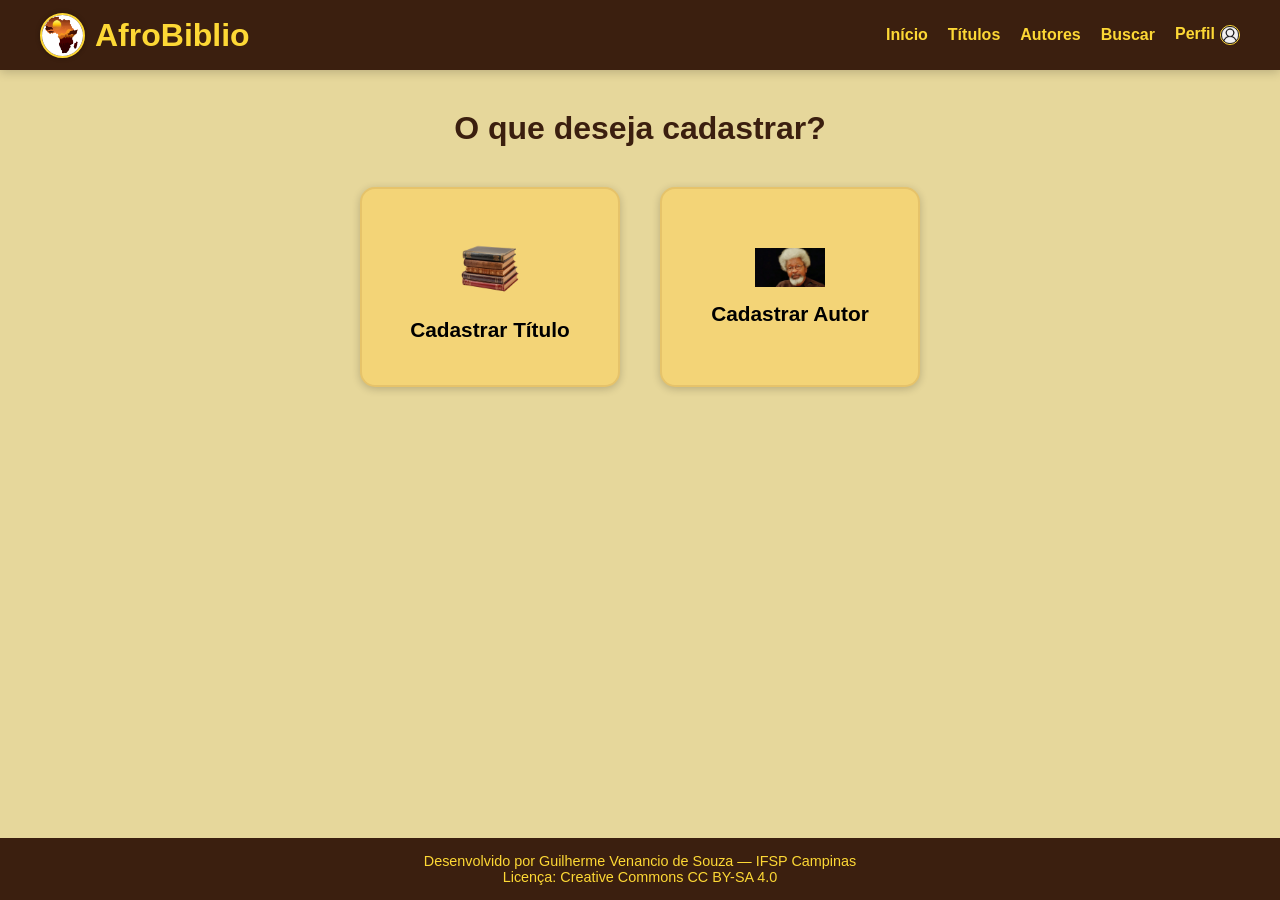
<file: AfroBiblio/frontend/adicionar/adicionar.html>
<!DOCTYPE html>
<html lang="pt-BR">

<head>
  <meta charset="UTF-8" />
  <meta name="viewport" content="width=device-width, initial-scale=1.0" />
  <title>AfroBiblio - Adicionar</title>
  <link rel="stylesheet" href="adicionar.css" />
  <link rel="icon" href="../imagens/iconepag.jpg" type="image/x-icon" />
</head>

<body>

  <header>
    <div class="logo">
      <img src="../imagens/iconepag.jpg" alt="Ícone AfroBiblio" class="logo-icon" />
      <h1>AfroBiblio</h1>
    </div>

    <nav>
      <ul>
        <li><a href="/">Início</a></li>
        <li><a href="/titulos">Títulos</a></li>
        <li><a href="/autores">Autores</a></li>
        <li><a href="/buscar">Buscar</a></li>
        <li><a href="/perfil" class="perfil-link">Perfil<img src="../imagens/profile.png" alt="Perfil"
              class="icon-perfil"></a></li>
      </ul>
    </nav>
  </header>

  <main>
    <h2 class="titulo-pagina">O que deseja cadastrar?</h2>

    <div class="grid-opcoes">

      <button class="opcao" id="btn-titulo">
        <img src="../imagens/stacked-books-reflect-knowledge-and-wisdom_11307334.png!sw800" alt="Ícone de Livro" />
        <span>Cadastrar Título</span>
      </button>

      <button class="opcao" id="btn-autor">
        <img src="../imagens/autorcad.img" alt="Ícone de Autor" />
        <span>Cadastrar Autor</span>
      </button>

    </div>
  </main>

  <footer>
    <p>Desenvolvido por Guilherme Venancio de Souza — IFSP Campinas</p>
    <p>Licença: Creative Commons CC BY-SA 4.0</p>
  </footer>

  <script>
    document.getElementById("btn-titulo").addEventListener("click", () => {
      window.location.href = "/adicionar/titulo";
    });

    document.getElementById("btn-autor").addEventListener("click", () => {
      window.location.href = "/adicionar/autor";
    });
  </script>

</body>

</html>
</file>
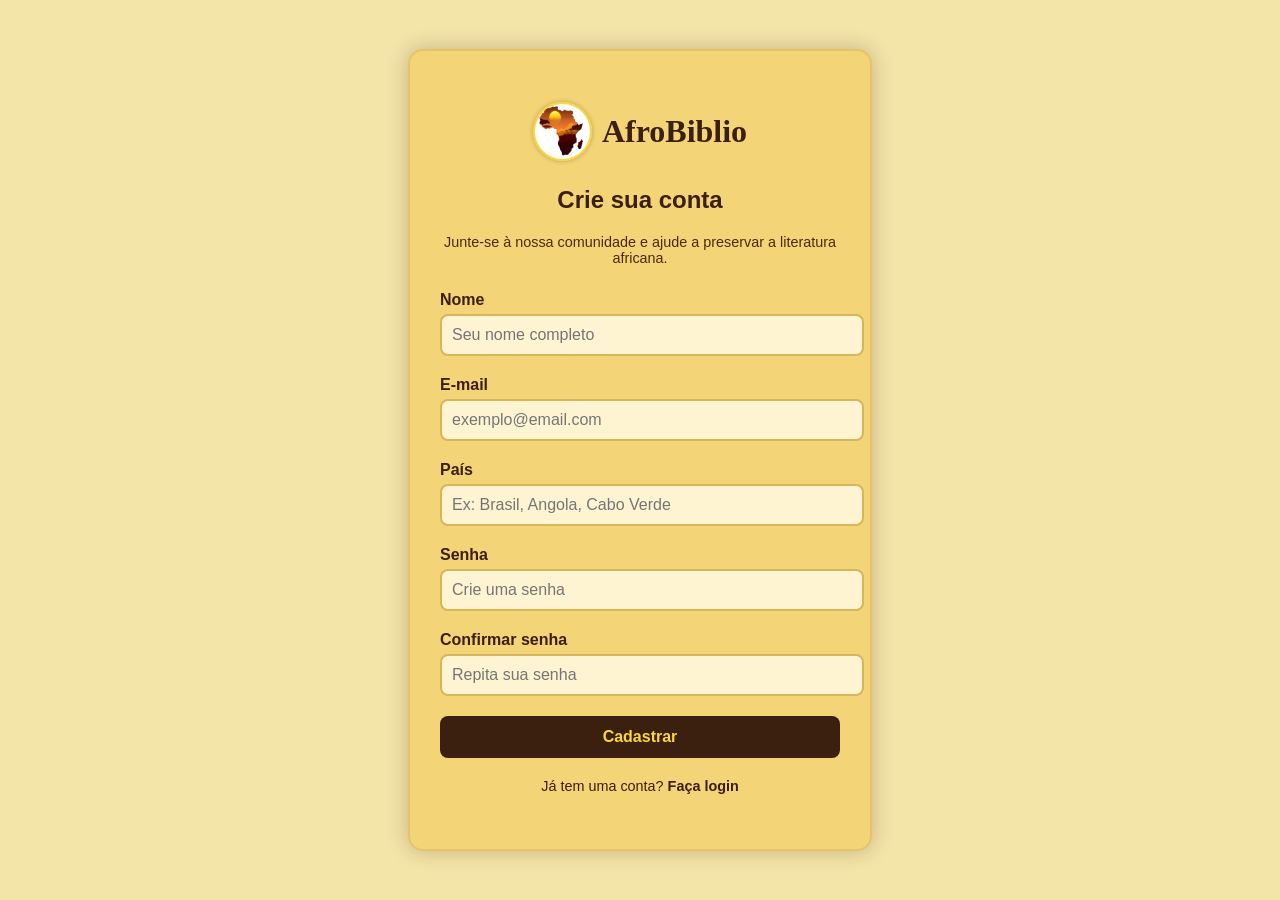
<file: AfroBiblio/frontend/cadastro/cadastro.html>
<!DOCTYPE html>
<html lang="pt-BR">

<head>
    <meta charset="UTF-8">
    <meta name="viewport" content="width=device-width, initial-scale=1.0">
    <title>Cadastro | AfroBiblio</title>
    <link rel="stylesheet" href="cadastro.css">
    <link rel="icon" href="../imagens/iconepag.jpg" type="image/x-icon">
</head>

<body>
    <div class="login-container">
        <div class="login-box">
            <div class="logo">
                <img src="../imagens/iconepag.jpg" alt="Ícone AfroBiblio" class="logo-icon">
                <h1>AfroBiblio</h1>
            </div>

            <h2>Crie sua conta</h2>
            <p class="descricao">Junte-se à nossa comunidade e ajude a preservar a literatura africana.</p>

            <form action="#" method="POST">
                <div class="input-group">
                    <label for="nome">Nome</label>
                    <input type="text" id="nome" name="nome" placeholder="Seu nome completo" required>
                </div>

                <div class="input-group">
                    <label for="email">E-mail</label>
                    <input type="email" id="email" name="email" placeholder="exemplo@email.com" required>
                </div>

                <div class="input-group">
                    <label for="pais">País</label>
                    <input type="text" id="pais" name="pais" placeholder="Ex: Brasil, Angola, Cabo Verde">
                </div>


                <div class="input-group">
                    <label for="senha">Senha</label>
                    <input type="password" id="senha" name="senha" placeholder="Crie uma senha" required>
                </div>

                <div class="input-group">
                    <label for="confirmar-senha">Confirmar senha</label>
                    <input type="password" id="confirmar-senha" name="confirmar-senha" placeholder="Repita sua senha"
                        required>
                </div>

                <button type="submit" class="botao">Cadastrar</button>

                <p class="cadastro-texto">
                    Já tem uma conta? <a href="/login">Faça login</a>
                </p>
            </form>
        </div>
    </div>

    <script>
        document.querySelector("form").addEventListener("submit", async (e) => {
            e.preventDefault();

            const nome = document.getElementById("nome").value.trim();
            const email = document.getElementById("email").value.trim();
            const senha = document.getElementById("senha").value.trim();
            const pais = document.getElementById("pais").value.trim();


            const resposta = await fetch("/cadastro", {
                method: "POST",
                headers: { "Content-Type": "application/json" },
                body: JSON.stringify({ nome, email, senha, pais }),
            });

            const dados = await resposta.json();

            if (resposta.ok) {
                alert(dados.mensagem);
                window.location.href = "/login";
            } else {
                alert(dados.erro || "Erro ao cadastrar. Tente novamente.");
            }
        });
    </script>


</body>

</html>
</file>
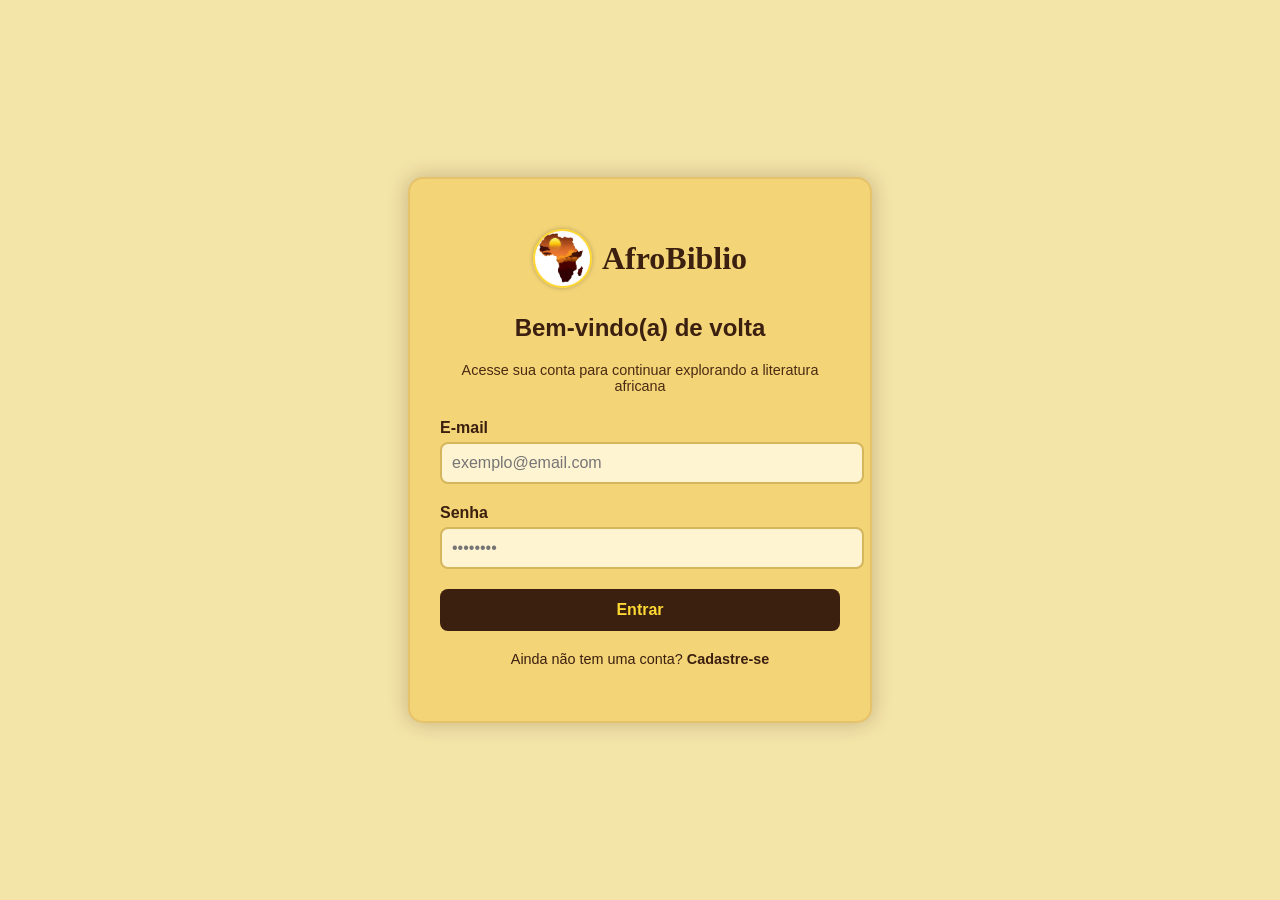
<file: AfroBiblio/frontend/login/login.html>
<!DOCTYPE html>
<html lang="pt-BR">

<head>
    <meta charset="UTF-8">
    <meta name="viewport" content="width=device-width, initial-scale=1.0">
    <title>Login | AfroBiblio</title>
    <link rel="stylesheet" href="login.css">
    <link rel="icon" href="../imagens/iconepag.jpg" type="image/x-icon">
</head>

<body>
    <div class="login-container">
        <div class="login-box">
            <div class="logo">
                <img src="../imagens/iconepag.jpg" alt="Ícone AfroBiblio" class="logo-icon">
                <h1>AfroBiblio</h1>
            </div>

            <h2>Bem-vindo(a) de volta</h2>
            <p class="descricao">Acesse sua conta para continuar explorando a literatura africana</p>

            <form action="#" method="POST">
                <div class="input-group">
                    <label for="email">E-mail</label>
                    <input type="email" id="email" name="email" placeholder="exemplo@email.com" required>
                </div>

                <div class="input-group">
                    <label for="senha">Senha</label>
                    <input type="password" id="senha" name="senha" placeholder="••••••••" required>
                </div>

                <button type="submit" class="botao">Entrar</button>

                <p class="cadastro-texto">
                    Ainda não tem uma conta? <a href="/cadastro">Cadastre-se</a>
                </p>
            </form>
        </div>
    </div>

    <script>
        document.querySelector("form").addEventListener("submit", async (e) => {
            e.preventDefault();

            const email = document.getElementById("email").value;
            const senha = document.getElementById("senha").value;

            const resposta = await fetch("/login", {
                method: "POST",
                headers: { "Content-Type": "application/json" },
                body: JSON.stringify({ email, senha })
            });

            const dados = await resposta.json();

            if (resposta.ok) {
                localStorage.setItem("usuarioLogado", JSON.stringify(dados.usuario));
                window.location.href = "/";
            } else {
                alert(dados.erro || "Erro ao fazer login.");
            }
        });
    </script>


</body>

</html>
</file>
<file: AfroBiblio/frontend/adicionar/adicionar.css>
* {
  box-sizing: border-box;
  margin: 0;
  padding: 0;
}

body {
  font-family: 'Poppins', sans-serif;
  background-color: #e6d79b;
  color: #3b1f0f;
  min-height: 100vh;
  display: flex;
  flex-direction: column;
  padding-top: 70px;
}

header {
  position: fixed;
  top: 0;
  left: 0;
  width: 100%;
  height: 70px;
  background-color: #3b1f0f;
  color: #fdd835;
  display: flex;
  justify-content: space-between;
  align-items: center;
  padding: 15px 40px;
  z-index: 1000;
  box-shadow: 0 2px 10px rgba(0, 0, 0, 0.2);
}

.logo {
  display: flex;
  align-items: center;
  gap: 10px;
}

.logo-icon {
  width: 45px;
  height: 45px;
  border-radius: 50%;
  border: 2px solid #fdd835;
  object-fit: cover;
  box-shadow: 0 0 5px rgba(0, 0, 0, 0.3);
  transition: transform 0.3s;
}

.logo-icon:hover {
  transform: scale(1.05);
}

nav ul {
  list-style: none;
  display: flex;
  align-items: center;
  gap: 20px;
}

nav a {
  text-decoration: none;
  color: #fdd835;
  font-weight: bold;
  transition: color 0.3s;
}

nav a:hover {
  color: #ffeb3b;
  text-decoration: underline;
}

nav img {
  width: 22px;
  height: 22px;
  margin-left: 5px;
  vertical-align: middle;
  border-radius: 50%;
  border: 1.5px solid #fdd835;
}

main {
  flex: 1;
  text-align: center;
  padding: 40px 20px;
}

.titulo-pagina {
  font-size: 2rem;
  margin-bottom: 40px;
}

.grid-opcoes {
  display: flex;
  justify-content: center;
  gap: 40px;
  flex-wrap: wrap;
}

.opcao {
  width: 260px;
  height: 200px;
  background-color: #f3d477;
  border: 2px solid #e6c36a;
  border-radius: 15px;
  box-shadow: 0 2px 8px rgba(0, 0, 0, 0.2);
  cursor: pointer;
  transition: 0.3s;
  font-size: 1.3rem;
  font-weight: bold;

  display: flex;
  flex-direction: column;
  justify-content: center;
  align-items: center;
}

.opcao:hover {
  transform: translateY(-5px);
  background-color: #ebc768;
}

.opcao img {
  width: 70px;
  margin-bottom: 15px;
}

.icon-perfil {
  width: 20px;
  height: 20px;
  border-radius: 50%;
  object-fit: cover;
}

footer {
  background-color: #3b1f0f;
  color: #fdd835;
  text-align: center;
  padding: 15px;
  font-size: 0.9em;
}

.perfil-link a {
  display: flex;
  align-items: center;
  gap: 5px;
}

/* ======= RESPONSIVIDADE ======= */
@media (max-width: 768px) {
  header {
    padding: 10px 20px;
  }

  .principal {
    padding: 40px 20px;
    text-align: center;
  }

  .principal-texto {
    text-align: left;
    font-size: 1em;
  }

  nav ul {
    gap: 15px;
  }

  .botao {
    padding: 10px 20px;
    font-size: 0.95em;
  }
}
</file>
<file: AfroBiblio/frontend/cadastro/cadastro.css>
body {
    font-family: 'Poppins', sans-serif;
    margin: 0;
    padding: 0;
    background-color: #f3e4a8;
    color: #3b1f0f;
    display: flex;
    align-items: center;
    justify-content: center;
    min-height: 100vh;
}

.login-container {
    display: flex;
    align-items: center;
    justify-content: center;
    width: 100%;
    padding: 20px;
}

.login-box {
    background-color: #f3d477;
    padding: 40px 30px;
    border-radius: 15px;
    box-shadow: 0 0 20px rgba(59, 31, 15, 0.25);
    max-width: 400px;
    width: 100%;
    text-align: center;
    border: 2px solid #e6c36a;
}

.logo {
    display: flex;
    align-items: center;
    justify-content: center;
    gap: 10px;
    margin-bottom: 15px;
}

.logo-icon {
    width: 55px;
    height: 55px;
    border-radius: 50%;
    border: 2px solid #fdd835;
    object-fit: cover;
    box-shadow: 0 0 5px rgba(0, 0, 0, 0.25);
}

h1 {
    color: #3b1f0f;
    font-family: 'Georgia', serif;
}

h2 {
    margin-top: 10px;
    color: #3b1f0f;
    font-size: 1.5em;
}

.descricao {
    color: #4b2b12;
    font-size: 0.9em;
    margin-bottom: 25px;
}

.input-group {
    text-align: left;
    margin-bottom: 20px;
}

.input-group label {
    font-weight: bold;
    color: #3b1f0f;
    display: block;
    margin-bottom: 5px;
}

.input-group input {
    width: 100%;
    padding: 10px;
    border: 2px solid #d6b65d;
    border-radius: 8px;
    background-color: #fff4d2;
    font-size: 1em;
    outline: none;
    transition: 0.3s;
}

.input-group input:focus {
    border-color: #fdd835;
    box-shadow: 0 0 5px rgba(253, 216, 53, 0.6);
}

.botao {
    width: 100%;
    background-color: #3b1f0f;
    color: #fdd835;
    border: none;
    padding: 12px;
    border-radius: 8px;
    font-weight: bold;
    cursor: pointer;
    font-size: 1em;
    transition: 0.3s;
}

.botao:hover {
    background-color: #5a3018;
}

.cadastro-texto {
    margin-top: 20px;
    font-size: 0.9em;
    color: #3b1f0f;
}

.cadastro-texto a {
    color: #3b1f0f;
    font-weight: bold;
    text-decoration: none;
}

.cadastro-texto a:hover {
    text-decoration: underline;
}

@media (max-width: 480px) {
    .login-box {
        padding: 30px 20px;
    }

    h2 {
        font-size: 1.3em;
    }
}
</file>
<file: AfroBiblio/frontend/login/login.css>
body {
    font-family: 'Poppins', sans-serif;
    margin: 0;
    padding: 0;
    background-color: #f3e4a8;
    color: #3b1f0f;
    display: flex;
    align-items: center;
    justify-content: center;
    min-height: 100vh;
}

.login-container {
    display: flex;
    align-items: center;
    justify-content: center;
    width: 100%;
    padding: 20px;
}

.login-box {
    background-color: #f3d477;
    padding: 40px 30px;
    border-radius: 15px;
    box-shadow: 0 0 20px rgba(59, 31, 15, 0.25);
    max-width: 400px;
    width: 100%;
    text-align: center;
    border: 2px solid #e6c36a;
}

.logo {
    display: flex;
    align-items: center;
    justify-content: center;
    gap: 10px;
    margin-bottom: 15px;
}

.logo-icon {
    width: 55px;
    height: 55px;
    border-radius: 50%;
    border: 2px solid #fdd835;
    object-fit: cover;
    box-shadow: 0 0 5px rgba(0, 0, 0, 0.25);
}

h1 {
    color: #3b1f0f;
    font-family: 'Georgia', serif;
}

h2 {
    margin-top: 10px;
    color: #3b1f0f;
    font-size: 1.5em;
}

.descricao {
    color: #4b2b12;
    font-size: 0.9em;
    margin-bottom: 25px;
}

.input-group {
    text-align: left;
    margin-bottom: 20px;
}

.input-group label {
    font-weight: bold;
    color: #3b1f0f;
    display: block;
    margin-bottom: 5px;
}

.input-group input {
    width: 100%;
    padding: 10px;
    border: 2px solid #d6b65d;
    border-radius: 8px;
    background-color: #fff4d2;
    font-size: 1em;
    outline: none;
    transition: 0.3s;
}

.input-group input:focus {
    border-color: #fdd835;
    box-shadow: 0 0 5px rgba(253, 216, 53, 0.6);
}

.botao {
    width: 100%;
    background-color: #3b1f0f;
    color: #fdd835;
    border: none;
    padding: 12px;
    border-radius: 8px;
    font-weight: bold;
    cursor: pointer;
    font-size: 1em;
    transition: 0.3s;
}

.botao:hover {
    background-color: #5a3018;
}

.cadastro-texto {
    margin-top: 20px;
    font-size: 0.9em;
    color: #3b1f0f;
}

.cadastro-texto a {
    color: #3b1f0f;
    font-weight: bold;
    text-decoration: none;
}

.cadastro-texto a:hover {
    text-decoration: underline;
}

@media (max-width: 480px) {
    .login-box {
        padding: 30px 20px;
    }

    h2 {
        font-size: 1.3em;
    }
}
</file>
